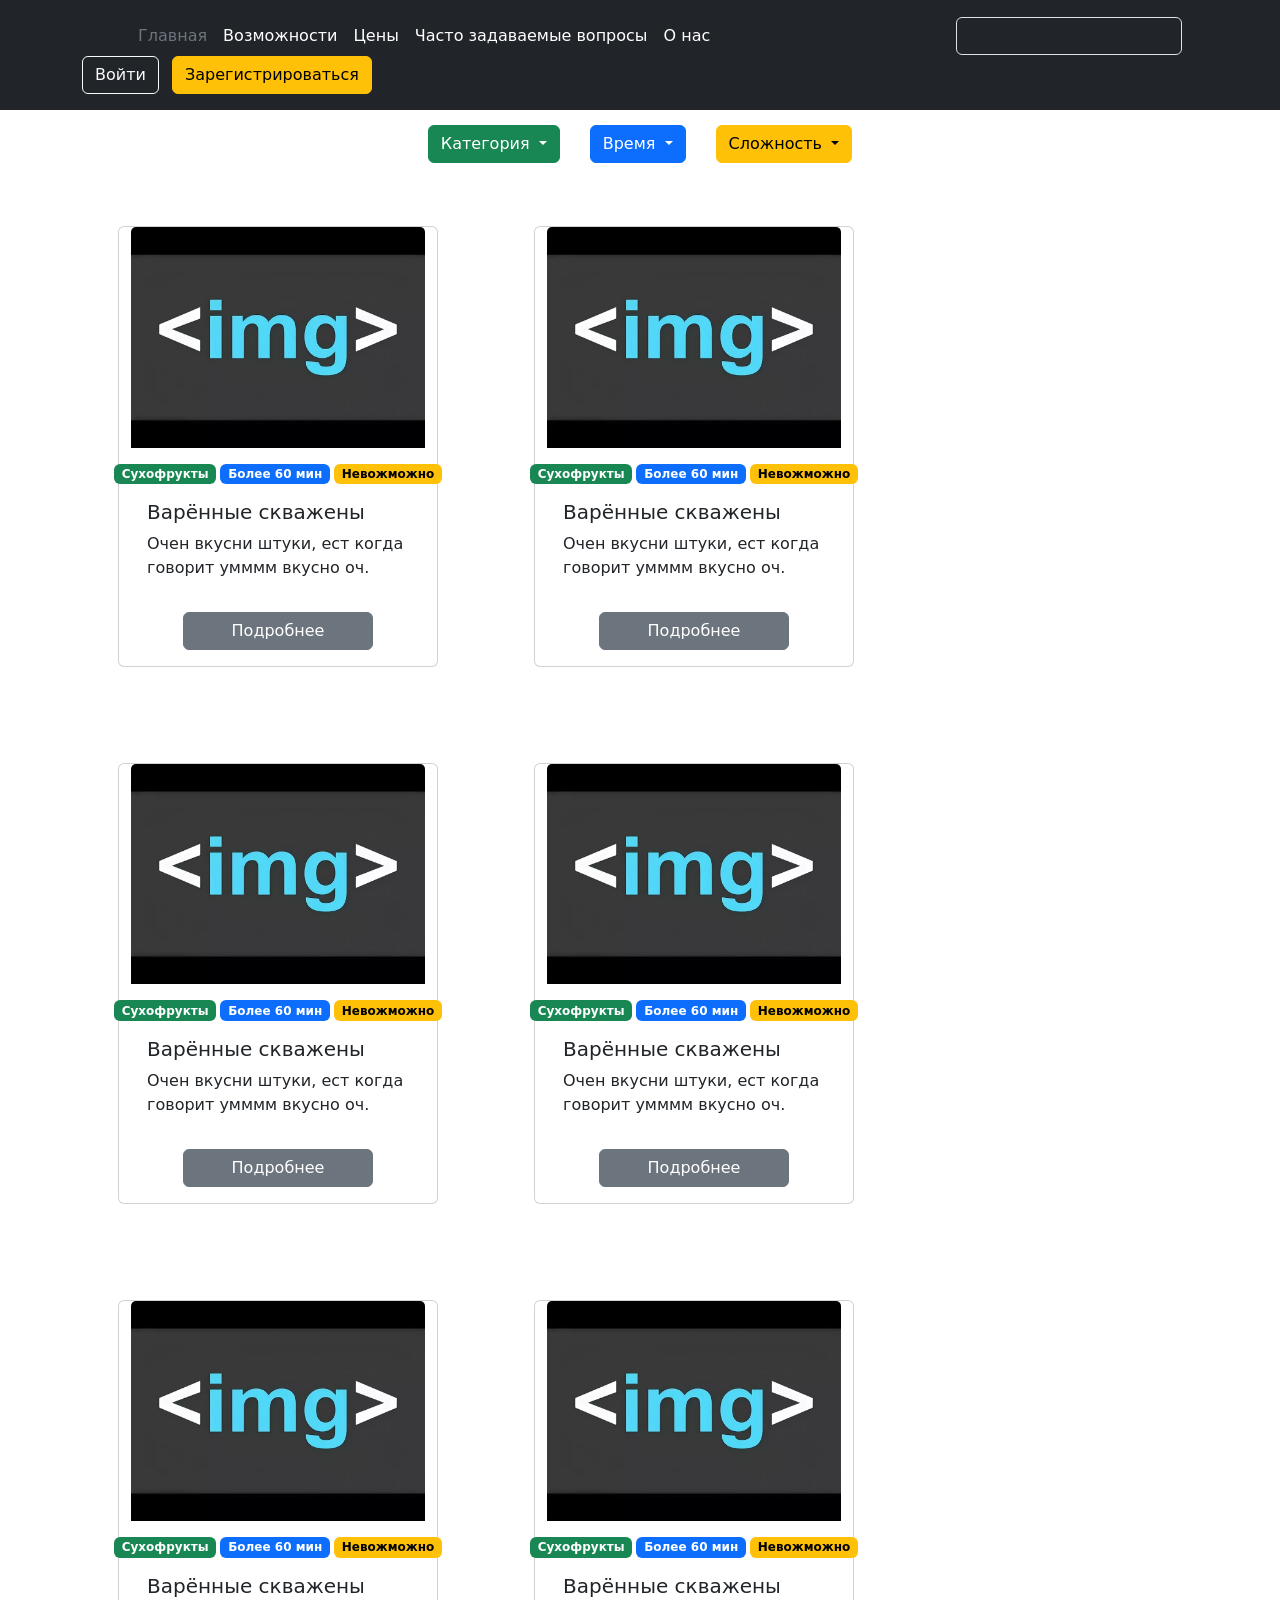
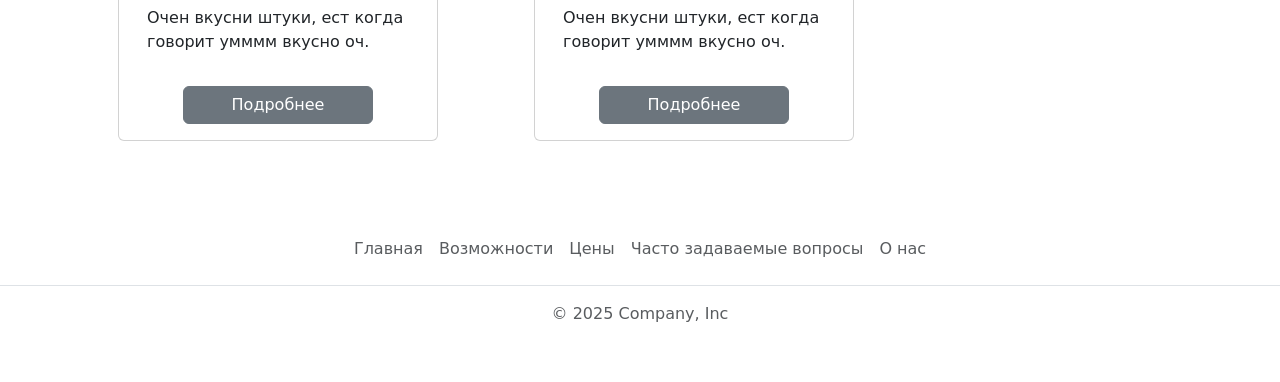
<file: index.html>
<!doctype html>
<html lang="en">
  <head>
    <meta charset="UTF-8" />
    <meta name="viewport" content="width=device-width, initial-scale=1.0" />
    <title>Document</title>
    <link
      href="https://cdn.jsdelivr.net/npm/bootstrap@5.3.8/dist/css/bootstrap.min.css"
      rel="stylesheet"
      integrity="sha384-sRIl4kxILFvY47J16cr9ZwB07vP4J8+LH7qKQnuqkuIAvNWLzeN8tE5YBujZqJLB"
      crossorigin="anonymous"
    />
    <link rel="stylesheet" href="style.css" />
  </head>
  <body>
    <header class="p-3 text-bg-dark">
      <div class="container">
        <div
          class="d-flex flex-wrap align-items-center justify-content-center justify-content-lg-start"
        >
          <a
            href="/"
            class="d-flex align-items-center mb-2 mb-lg-0 text-white text-decoration-none"
          >
            <svg
              class="bi me-2"
              width="40"
              height="32"
              role="img"
              aria-label="Bootstrap"
            >
              <use xlink:href="#bootstrap"></use>
            </svg>
          </a>
          <ul
            class="nav col-12 col-lg-auto me-lg-auto mb-2 justify-content-center mb-md-0"
          >
            <li>
              <a href="#" class="nav-link px-2 text-secondary">Главная</a>
            </li>
            <li>
              <a href="#" class="nav-link px-2 text-white">Возможности</a>
            </li>
            <li><a href="#" class="nav-link px-2 text-white">Цены</a></li>
            <li>
              <a href="#" class="nav-link px-2 text-white"
                >Часто задаваемые вопросы</a
              >
            </li>
            <li><a href="#" class="nav-link px-2 text-white">О нас</a></li>
          </ul>
          <form class="col-12 col-lg-auto mb-3 mb-lg-0 me-lg-3" role="search">
            <input
              type="search"
              class="form-control form-control-dark text-bg-dark"
              placeholder="Поиск..."
              aria-label="Поиск"
            />
          </form>
          <div class="text-end">
            <button type="button" class="btn btn-outline-light me-2">
              Войти
            </button>
            <button type="button" class="btn btn-warning">
              Зарегистрироваться
            </button>
          </div>
        </div>
      </div>
    </header>
    <div class="kat-group">
      <!-- Категория -->
      <div class="btn-group">
        <button
          type="button"
          class="btn btn-success dropdown-toggle"
          data-bs-toggle="dropdown"
          aria-expanded="false"
        >
          Категория
        </button>
        <ul class="dropdown-menu">
          <li><a class="dropdown-item" href="#">Завтрак</a></li>
          <li><a class="dropdown-item" href="#">Обед</a></li>
          <li><a class="dropdown-item" href="#">Ужин</a></li>
          <li><a class="dropdown-item" href="#">Десерт</a></li>
        </ul>
      </div>

      <!-- Время -->
      <div class="btn-group">
        <button
          type="button"
          class="btn btn-primary dropdown-toggle"
          data-bs-toggle="dropdown"
          aria-expanded="false"
        >
          Время
        </button>
        <ul class="dropdown-menu">
          <li><a class="dropdown-item" href="#">До 30 мин</a></li>
          <li><a class="dropdown-item" href="#">30-60 мин</a></li>
          <li><a class="dropdown-item" href="#">Более 60 мин</a></li>
          <li><a class="dropdown-item" href="#">Более 120 мин</a></li>
        </ul>
      </div>

      <!-- Сложность -->
      <div class="btn-group">
        <button
          type="button"
          class="btn btn-warning dropdown-toggle"
          data-bs-toggle="dropdown"
          aria-expanded="false"
        >
          Сложность
        </button>
        <ul class="dropdown-menu">
          <li><a class="dropdown-item" href="#">Легко</a></li>
          <li><a class="dropdown-item" href="#">Средне</a></li>
          <li><a class="dropdown-item" href="#">Сложно</a></li>
          <li><a class="dropdown-item" href="#">Невожможно</a></li>
        </ul>
      </div>
    </div>

    <div class="container">
      <div class="row">
        <div class="card m-5" style="width: 20rem">
          <img src="i.webp" class="card-img-top" alt="..." />
          <div class="card-body">
            <div class="d-flex justify-content-center">
              <p class="badge text-bg-success ">Сухофрукты</p>
              <p class="badge text-bg-primary mx-1">Более 60 мин</p>
              <p class="badge text-bg-warning   ">Невожможно</p>
            </div>
            <h5 class="card-title">Варённые скважены</h5>
            <p class="card-text">
              Очен вкусни штуки, ест когда говорит умммм вкусно оч.
            </p>
          </div>
          <div class="card-body mx-auto">
            <button type="button" class="btn btn-secondary px-5">
              Подробнее
            </button>
          </div>
        </div>

         <div class="card m-5" style="width: 20rem">
          <img src="i.webp" class="card-img-top" alt="..." />
          <div class="card-body">
            <div class="d-flex justify-content-center">
              <p class="badge text-bg-success ">Сухофрукты</p>
              <p class="badge text-bg-primary mx-1">Более 60 мин</p>
              <p class="badge text-bg-warning   ">Невожможно</p>
            </div>
            <h5 class="card-title">Варённые скважены</h5>
            <p class="card-text">
              Очен вкусни штуки, ест когда говорит умммм вкусно оч.
            </p>
          </div>
          <div class="card-body mx-auto">
            <button type="button" class="btn btn-secondary px-5">
              Подробнее
            </button>
          </div>
        </div>

         <div class="card m-5" style="width: 20rem">
          <img src="i.webp" class="card-img-top" alt="..." />
          <div class="card-body">
            <div class="d-flex justify-content-center">
              <p class="badge text-bg-success ">Сухофрукты</p>
              <p class="badge text-bg-primary mx-1">Более 60 мин</p>
              <p class="badge text-bg-warning   ">Невожможно</p>
            </div>
            <h5 class="card-title">Варённые скважены</h5>
            <p class="card-text">
              Очен вкусни штуки, ест когда говорит умммм вкусно оч.
            </p>
          </div>
          <div class="card-body mx-auto">
            <button type="button" class="btn btn-secondary px-5">
              Подробнее
            </button>
          </div>
        </div>

         <div class="card m-5" style="width: 20rem">
          <img src="i.webp" class="card-img-top" alt="..." />
          <div class="card-body">
            <div class="d-flex justify-content-center">
              <p class="badge text-bg-success ">Сухофрукты</p>
              <p class="badge text-bg-primary mx-1">Более 60 мин</p>
              <p class="badge text-bg-warning  ">Невожможно</p>
            </div>
            <h5 class="card-title">Варённые скважены</h5>
            <p class="card-text">
              Очен вкусни штуки, ест когда говорит умммм вкусно оч.
            </p>
          </div>
          <div class="card-body mx-auto">
            <button type="button" class="btn btn-secondary px-5">
              Подробнее
            </button>
          </div>
        </div>

         <div class="card m-5" style="width: 20rem">
          <img src="i.webp" class="card-img-top" alt="..." />
          <div class="card-body">
            <div class="d-flex justify-content-center">
              <p class="badge text-bg-success ">Сухофрукты</p>
              <p class="badge text-bg-primary mx-1">Более 60 мин</p>
              <p class="badge text-bg-warning   ">Невожможно</p>
            </div>
            <h5 class="card-title">Варённые скважены</h5>
            <p class="card-text">
              Очен вкусни штуки, ест когда говорит умммм вкусно оч.
            </p>
          </div>
          <div class="card-body mx-auto">
            <button type="button" class="btn btn-secondary px-5">
              Подробнее
            </button>
          </div>
        </div>

         <div class="card m-5" style="width: 20rem">
          <img src="i.webp" class="card-img-top" alt="..." />
          <div class="card-body">
            <div class="d-flex justify-content-center">
              <p class="badge text-bg-success ">Сухофрукты</p>
              <p class="badge text-bg-primary mx-1">Более 60 мин</p>
              <p class="badge text-bg-warning   ">Невожможно</p>
            </div>
            <h5 class="card-title">Варённые скважены</h5>
            <p class="card-text">
              Очен вкусни штуки, ест когда говорит умммм вкусно оч.
            </p>
          </div>
          <div class="card-body mx-auto">
            <button type="button" class="btn btn-secondary px-5">
              Подробнее
            </button>
          </div>
        </div>
      </div>
    </div>

    <!-- Зареганый
    <header class="p-3 mb-3 border-bottom"> <div class="container"> <div class="d-flex flex-wrap align-items-center justify-content-center justify-content-lg-start"> <a href="/" class="d-flex align-items-center mb-2 mb-lg-0 link-body-emphasis text-decoration-none"> <svg class="bi me-2" width="40" height="32" role="img" aria-label="Bootstrap"><use xlink:href="#bootstrap"></use></svg> </a> <ul class="nav col-12 col-lg-auto me-lg-auto mb-2 justify-content-center mb-md-0"> <li><a href="#" class="nav-link px-2 link-secondary"><ya-tr-span data-index="5-0" data-translated="true" data-source-lang="en" data-target-lang="ru" data-value="Overview" data-translation="Обзор" data-ch="0" data-type="trSpan" style="visibility: inherit !important;">Обзор</ya-tr-span></a></li> <li><a href="#" class="nav-link px-2 link-body-emphasis"><ya-tr-span data-index="5-0" data-translated="true" data-source-lang="en" data-target-lang="ru" data-value="Inventory" data-translation="Инвентарь" data-ch="0" data-type="trSpan" style="visibility: inherit !important;">Инвентарь</ya-tr-span></a></li> <li><a href="#" class="nav-link px-2 link-body-emphasis"><ya-tr-span data-index="5-0" data-translated="true" data-source-lang="en" data-target-lang="ru" data-value="Customers" data-translation="Клиенты" data-ch="0" data-type="trSpan" style="visibility: inherit !important;">Клиенты</ya-tr-span></a></li> <li><a href="#" class="nav-link px-2 link-body-emphasis"><ya-tr-span data-index="5-0" data-translated="true" data-source-lang="en" data-target-lang="ru" data-value="Products" data-translation="Товары" data-ch="0" data-type="trSpan" style="visibility: inherit !important;">Товары</ya-tr-span></a></li> </ul> <form class="col-12 col-lg-auto mb-3 mb-lg-0 me-lg-3" role="search"> <input type="search" class="form-control" placeholder="Поиск..." aria-label="Поиск"> </form> <div class="dropdown text-end"> <a href="#" class="d-block link-body-emphasis text-decoration-none dropdown-toggle" data-bs-toggle="dropdown" aria-expanded="false"> <img src="https://github.com/mdo.png" alt="mdo" width="32" height="32" class="rounded-circle"> </a> <ul class="dropdown-menu text-small"> <li><a class="dropdown-item" href="#">New project...</a></li> <li><a class="dropdown-item" href="#">Settings</a></li> <li><a class="dropdown-item" href="#">Profile</a></li> <li><hr class="dropdown-divider"></li> <li><a class="dropdown-item" href="#">Sign out</a></li> </ul> </div> </div> </div> </header> -->
    <footer class="py-3 my-4">
      <ul class="nav justify-content-center border-bottom pb-3 mb-3">
        <li class="nav-item">
          <a href="#" class="nav-link px-2 text-body-secondary"
            ><ya-tr-span
              data-index="12-0"
              data-translated="true"
              data-source-lang="en"
              data-target-lang="ru"
              data-value="Home"
              data-translation="Главная"
              data-ch="0"
              data-type="trSpan"
              style="visibility: inherit !important"
              >Главная</ya-tr-span
            ></a
          >
        </li>
        <li class="nav-item">
          <a href="#" class="nav-link px-2 text-body-secondary"
            ><ya-tr-span
              data-index="12-0"
              data-translated="true"
              data-source-lang="en"
              data-target-lang="ru"
              data-value="Features"
              data-translation="Возможности"
              data-ch="0"
              data-type="trSpan"
              style="visibility: inherit !important"
              >Возможности</ya-tr-span
            ></a
          >
        </li>
        <li class="nav-item">
          <a href="#" class="nav-link px-2 text-body-secondary"
            ><ya-tr-span
              data-index="12-0"
              data-translated="true"
              data-source-lang="en"
              data-target-lang="ru"
              data-value="Pricing"
              data-translation="Цены"
              data-ch="0"
              data-type="trSpan"
              style="visibility: inherit !important"
              >Цены</ya-tr-span
            ></a
          >
        </li>
        <li class="nav-item">
          <a href="#" class="nav-link px-2 text-body-secondary"
            ><ya-tr-span
              data-index="12-0"
              data-translated="true"
              data-source-lang="en"
              data-target-lang="ru"
              data-value="FAQs"
              data-translation="Часто задаваемые вопросы"
              data-ch="0"
              data-type="trSpan"
              style="visibility: inherit !important"
              >Часто задаваемые вопросы</ya-tr-span
            ></a
          >
        </li>
        <li class="nav-item">
          <a href="#" class="nav-link px-2 text-body-secondary"
            ><ya-tr-span
              data-index="12-0"
              data-translated="true"
              data-source-lang="en"
              data-target-lang="ru"
              data-value="About"
              data-translation="О нас"
              data-ch="0"
              data-type="trSpan"
              style="visibility: inherit !important"
              >О нас</ya-tr-span
            ></a
          >
        </li>
      </ul>
      <p class="text-center text-body-secondary">© 2025 Company, Inc</p>
    </footer>
    <script
      src="https://cdn.jsdelivr.net/npm/bootstrap@5.3.8/dist/js/bootstrap.bundle.min.js"
      integrity="sha384-FKyoEForCGlyvwx9Hj09JcYn3nv7wiPVlz7YYwJrWVcXK/BmnVDxM+D2scQbITxI"
      crossorigin="anonymous"
    ></script>
  </body>
</html>
</file>
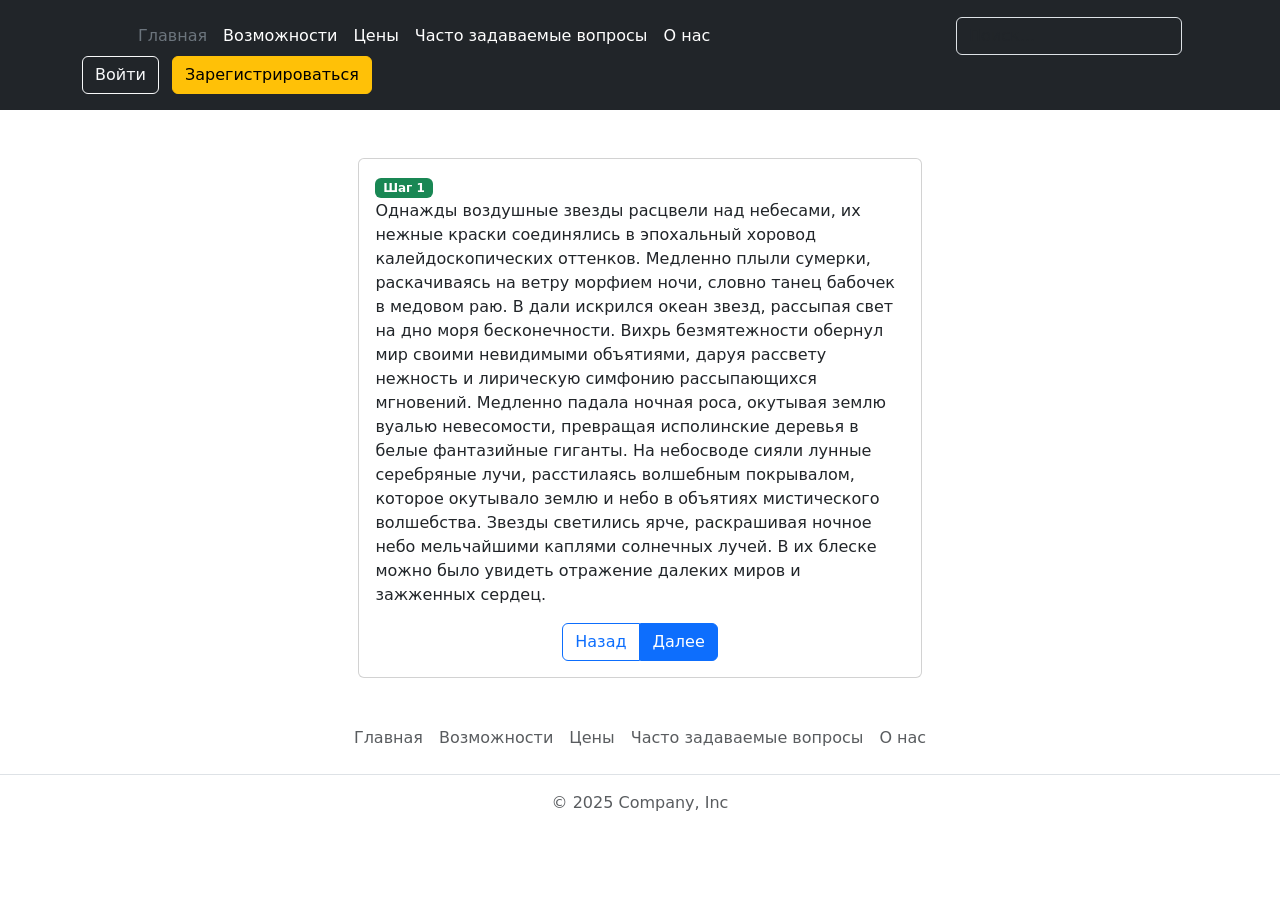
<file: card-next-1.html>
<!doctype html>
<html lang="en">
  <head>
    <meta charset="UTF-8" />
    <meta name="viewport" content="width=device-width, initial-scale=1.0" />
    <title>Document</title>
    <link
      href="https://cdn.jsdelivr.net/npm/bootstrap@5.3.8/dist/css/bootstrap.min.css"
      rel="stylesheet"
      integrity="sha384-sRIl4kxILFvY47J16cr9ZwB07vP4J8+LH7qKQnuqkuIAvNWLzeN8tE5YBujZqJLB"
      crossorigin="anonymous"
    />
    <link rel="stylesheet" href="style.css">
  </head>
  <body>
    <header class="p-3 text-bg-dark">
      <div class="container">
        <div
          class="d-flex flex-wrap align-items-center justify-content-center justify-content-lg-start"
        >
          <a
            href="/"
            class="d-flex align-items-center mb-2 mb-lg-0 text-white text-decoration-none"
          >
            <svg
              class="bi me-2"
              width="40"
              height="32"
              role="img"
              aria-label="Bootstrap"
            >
              <use xlink:href="#bootstrap"></use>
            </svg>
          </a>
          <ul
            class="nav col-12 col-lg-auto me-lg-auto mb-2 justify-content-center mb-md-0"
          >
            <li>
              <a href="#" class="nav-link px-2 text-secondary">Главная</a>
            </li>
            <li>
              <a href="#" class="nav-link px-2 text-white">Возможности</a>
            </li>
            <li><a href="#" class="nav-link px-2 text-white">Цены</a></li>
            <li>
              <a href="#" class="nav-link px-2 text-white"
                >Часто задаваемые вопросы</a
              >
            </li>
            <li><a href="#" class="nav-link px-2 text-white">О нас</a></li>
          </ul>
          <form class="col-12 col-lg-auto mb-3 mb-lg-0 me-lg-3" role="search">
            <input
              type="search"
              class="form-control form-control-dark text-bg-dark"
              placeholder="Поиск..."
              aria-label="Поиск"
            />
          </form>
          <div class="text-end">
            <button type="button" class="btn btn-outline-light me-2">
              Войти
            </button>
            <button type="button" class="btn btn-warning">
              Зарегистрироваться
            </button>
          </div>
        </div>
      </div>
    </header>

<div class="card-st mt-5">    
<div class="card mb-3">
<!-- <img src="i.webp" class="card-img-top img-st" alt="..."> -->
  <div class="card-body">
    <span class="badge text-bg-success">Шаг 1</span>
    
    <p class="card-text">Однажды воздушные звезды расцвели над небесами, их нежные краски соединялись в эпохальный хоровод калейдоскопических оттенков. Медленно плыли сумерки, раскачиваясь на ветру морфием ночи, словно танец бабочек в медовом раю. В дали искрился океан звезд, рассыпая свет на дно моря бесконечности. 

Вихрь безмятежности обернул мир своими невидимыми объятиями, даруя рассвету нежность и лирическую симфонию рассыпающихся мгновений. Медленно падала ночная роса, окутывая землю вуалью невесомости, превращая исполинские деревья в белые фантазийные гиганты. 

На небосводе сияли лунные серебряные лучи, расстилаясь волшебным покрывалом, которое окутывало землю и небо в объятиях мистического волшебства. Звезды светились ярче, раскрашивая ночное небо мельчайшими каплями солнечных лучей. В их блеске можно было увидеть отражение далеких миров и зажженных сердец. </p>
    <div class="d-flex justify-content-center">
<button type="button" class="btn btn-outline-primary btn-nxt-l">Назад</button>
<button type="button" class="btn btn-primary but-izb-nxt btn-nxt-r">Далее</button>
</div>
  </div>
</div>
</div>


    
    <!-- Зареганый
    <header class="p-3 mb-3 border-bottom"> <div class="container"> <div class="d-flex flex-wrap align-items-center justify-content-center justify-content-lg-start"> <a href="/" class="d-flex align-items-center mb-2 mb-lg-0 link-body-emphasis text-decoration-none"> <svg class="bi me-2" width="40" height="32" role="img" aria-label="Bootstrap"><use xlink:href="#bootstrap"></use></svg> </a> <ul class="nav col-12 col-lg-auto me-lg-auto mb-2 justify-content-center mb-md-0"> <li><a href="#" class="nav-link px-2 link-secondary"><ya-tr-span data-index="5-0" data-translated="true" data-source-lang="en" data-target-lang="ru" data-value="Overview" data-translation="Обзор" data-ch="0" data-type="trSpan" style="visibility: inherit !important;">Обзор</ya-tr-span></a></li> <li><a href="#" class="nav-link px-2 link-body-emphasis"><ya-tr-span data-index="5-0" data-translated="true" data-source-lang="en" data-target-lang="ru" data-value="Inventory" data-translation="Инвентарь" data-ch="0" data-type="trSpan" style="visibility: inherit !important;">Инвентарь</ya-tr-span></a></li> <li><a href="#" class="nav-link px-2 link-body-emphasis"><ya-tr-span data-index="5-0" data-translated="true" data-source-lang="en" data-target-lang="ru" data-value="Customers" data-translation="Клиенты" data-ch="0" data-type="trSpan" style="visibility: inherit !important;">Клиенты</ya-tr-span></a></li> <li><a href="#" class="nav-link px-2 link-body-emphasis"><ya-tr-span data-index="5-0" data-translated="true" data-source-lang="en" data-target-lang="ru" data-value="Products" data-translation="Товары" data-ch="0" data-type="trSpan" style="visibility: inherit !important;">Товары</ya-tr-span></a></li> </ul> <form class="col-12 col-lg-auto mb-3 mb-lg-0 me-lg-3" role="search"> <input type="search" class="form-control" placeholder="Поиск..." aria-label="Поиск"> </form> <div class="dropdown text-end"> <a href="#" class="d-block link-body-emphasis text-decoration-none dropdown-toggle" data-bs-toggle="dropdown" aria-expanded="false"> <img src="https://github.com/mdo.png" alt="mdo" width="32" height="32" class="rounded-circle"> </a> <ul class="dropdown-menu text-small"> <li><a class="dropdown-item" href="#">New project...</a></li> <li><a class="dropdown-item" href="#">Settings</a></li> <li><a class="dropdown-item" href="#">Profile</a></li> <li><hr class="dropdown-divider"></li> <li><a class="dropdown-item" href="#">Sign out</a></li> </ul> </div> </div> </div> </header> -->
<footer class="py-3 my-4"> <ul class="nav justify-content-center border-bottom pb-3 mb-3"> <li class="nav-item"><a href="#" class="nav-link px-2 text-body-secondary"><ya-tr-span data-index="12-0" data-translated="true" data-source-lang="en" data-target-lang="ru" data-value="Home" data-translation="Главная" data-ch="0" data-type="trSpan" style="visibility: inherit !important;">Главная</ya-tr-span></a></li> <li class="nav-item"><a href="#" class="nav-link px-2 text-body-secondary"><ya-tr-span data-index="12-0" data-translated="true" data-source-lang="en" data-target-lang="ru" data-value="Features" data-translation="Возможности" data-ch="0" data-type="trSpan" style="visibility: inherit !important;">Возможности</ya-tr-span></a></li> <li class="nav-item"><a href="#" class="nav-link px-2 text-body-secondary"><ya-tr-span data-index="12-0" data-translated="true" data-source-lang="en" data-target-lang="ru" data-value="Pricing" data-translation="Цены" data-ch="0" data-type="trSpan" style="visibility: inherit !important;">Цены</ya-tr-span></a></li> <li class="nav-item"><a href="#" class="nav-link px-2 text-body-secondary"><ya-tr-span data-index="12-0" data-translated="true" data-source-lang="en" data-target-lang="ru" data-value="FAQs" data-translation="Часто задаваемые вопросы" data-ch="0" data-type="trSpan" style="visibility: inherit !important;">Часто задаваемые вопросы</ya-tr-span></a></li> <li class="nav-item"><a href="#" class="nav-link px-2 text-body-secondary"><ya-tr-span data-index="12-0" data-translated="true" data-source-lang="en" data-target-lang="ru" data-value="About" data-translation="О нас" data-ch="0" data-type="trSpan" style="visibility: inherit !important;">О нас</ya-tr-span></a></li> </ul> <p class="text-center text-body-secondary">© 2025 Company, Inc</p> </footer>
    <script
      src="https://cdn.jsdelivr.net/npm/bootstrap@5.3.8/dist/js/bootstrap.bundle.min.js"
      integrity="sha384-FKyoEForCGlyvwx9Hj09JcYn3nv7wiPVlz7YYwJrWVcXK/BmnVDxM+D2scQbITxI"
      crossorigin="anonymous"
    ></script>
  </body>
</html>
</file>
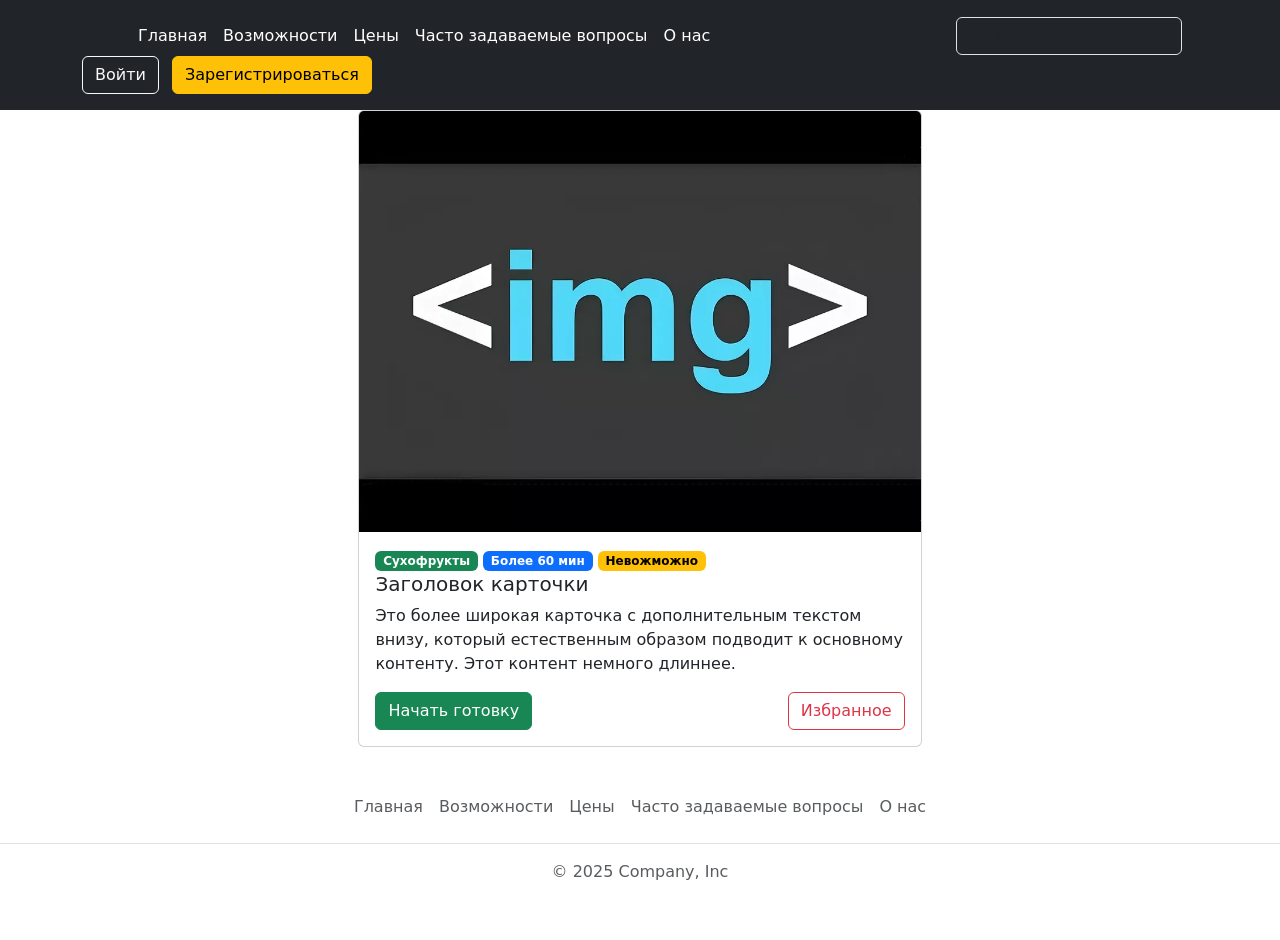
<file: card.html>
<!doctype html>
<html lang="en">
  <head>
    <meta charset="UTF-8" />
    <meta name="viewport" content="width=device-width, initial-scale=1.0" />
    <title>Document</title>
    <link
      href="https://cdn.jsdelivr.net/npm/bootstrap@5.3.8/dist/css/bootstrap.min.css"
      rel="stylesheet"
      integrity="sha384-sRIl4kxILFvY47J16cr9ZwB07vP4J8+LH7qKQnuqkuIAvNWLzeN8tE5YBujZqJLB"
      crossorigin="anonymous"
    />
    <link rel="stylesheet" href="style.css">
  </head>
  <body>
    <header class="p-3 text-bg-dark">
      <div class="container">
        <div
          class="d-flex flex-wrap align-items-center justify-content-center justify-content-lg-start"
        >
          <a
            href="/"
            class="d-flex align-items-center mb-2 mb-lg-0 text-white text-decoration-none"
          >
            <svg
              class="bi me-2"
              width="40"
              height="32"
              role="img"
              aria-label="Bootstrap"
            >
              <use xlink:href="#bootstrap"></use>
            </svg>
          </a>
          <ul
            class="nav col-12 col-lg-auto me-lg-auto mb-2 justify-content-center mb-md-0"
          >
            <li>
              <a href="index.html" class="nav-link px-2 text-white">Главная</a>
            </li>
            <li>
              <a href="#" class="nav-link px-2 text-white">Возможности</a>
            </li>
            <li><a href="#" class="nav-link px-2 text-white">Цены</a></li>
            <li>
              <a href="#" class="nav-link px-2 text-white"
                >Часто задаваемые вопросы</a
              >
            </li>
            <li><a href="#" class="nav-link px-2 text-white">О нас</a></li>
          </ul>
          <form class="col-12 col-lg-auto mb-3 mb-lg-0 me-lg-3" role="search">
            <input
              type="search"
              class="form-control form-control-dark text-bg-dark"
              placeholder="Поиск..."
              aria-label="Поиск"
            />
          </form>
          <div class="text-end">
            <button type="button" class="btn btn-outline-light me-2">
              Войти
            </button>
            <button type="button" class="btn btn-warning">
              Зарегистрироваться
            </button>
          </div>
        </div>
      </div>
    </header>

<div class="card-st">    
<div class="card mb-3">
<img src="i.webp" class="card-img-top img-st" alt="...">
  <div class="card-body">
    <span class="badge text-bg-success">Сухофрукты</span>
    <span class="badge text-bg-primary">Более 60 мин</span>
<span class="badge text-bg-warning">Невожможно</span>
    <h5 class="card-title"><ya-tr-span data-index="86-0" data-translated="true" data-source-lang="en" data-target-lang="ru" data-value="Card title" data-translation="Заголовок карточки" data-ch="0" data-type="trSpan" style="visibility: inherit !important;">Заголовок карточки</ya-tr-span></h5>
    <p class="card-text"><ya-tr-span data-index="86-0" data-translated="true" data-source-lang="en" data-target-lang="ru" data-value="This is a wider card with supporting text below as a natural lead-in to additional content. " data-translation="Это более широкая карточка с дополнительным текстом внизу, который естественным образом подводит к основному контенту. " data-ch="0" data-type="trSpan" style="visibility: inherit !important;">Это более широкая карточка с дополнительным текстом внизу, который естественным образом подводит к основному контенту. </ya-tr-span><ya-tr-span data-index="86-1" data-translated="true" data-source-lang="en" data-target-lang="ru" data-value="This content is a little bit longer." data-translation="Этот контент немного длиннее." data-ch="0" data-type="trSpan" style="visibility: inherit !important;">Этот контент немного длиннее.</ya-tr-span></p>
<div class="d-flex justify-content-between">
    <a type="button" class="btn btn-success " href="card-next-1.html">Начать готовку</a>
<button type="button" class="btn btn-outline-danger but-izb">Избранное</button>
</div>
  </div>
</div>
</div>


    
    <!-- Зареганый
    <header class="p-3 mb-3 border-bottom"> <div class="container"> <div class="d-flex flex-wrap align-items-center justify-content-center justify-content-lg-start"> <a href="/" class="d-flex align-items-center mb-2 mb-lg-0 link-body-emphasis text-decoration-none"> <svg class="bi me-2" width="40" height="32" role="img" aria-label="Bootstrap"><use xlink:href="#bootstrap"></use></svg> </a> <ul class="nav col-12 col-lg-auto me-lg-auto mb-2 justify-content-center mb-md-0"> <li><a href="#" class="nav-link px-2 link-secondary"><ya-tr-span data-index="5-0" data-translated="true" data-source-lang="en" data-target-lang="ru" data-value="Overview" data-translation="Обзор" data-ch="0" data-type="trSpan" style="visibility: inherit !important;">Обзор</ya-tr-span></a></li> <li><a href="#" class="nav-link px-2 link-body-emphasis"><ya-tr-span data-index="5-0" data-translated="true" data-source-lang="en" data-target-lang="ru" data-value="Inventory" data-translation="Инвентарь" data-ch="0" data-type="trSpan" style="visibility: inherit !important;">Инвентарь</ya-tr-span></a></li> <li><a href="#" class="nav-link px-2 link-body-emphasis"><ya-tr-span data-index="5-0" data-translated="true" data-source-lang="en" data-target-lang="ru" data-value="Customers" data-translation="Клиенты" data-ch="0" data-type="trSpan" style="visibility: inherit !important;">Клиенты</ya-tr-span></a></li> <li><a href="#" class="nav-link px-2 link-body-emphasis"><ya-tr-span data-index="5-0" data-translated="true" data-source-lang="en" data-target-lang="ru" data-value="Products" data-translation="Товары" data-ch="0" data-type="trSpan" style="visibility: inherit !important;">Товары</ya-tr-span></a></li> </ul> <form class="col-12 col-lg-auto mb-3 mb-lg-0 me-lg-3" role="search"> <input type="search" class="form-control" placeholder="Поиск..." aria-label="Поиск"> </form> <div class="dropdown text-end"> <a href="#" class="d-block link-body-emphasis text-decoration-none dropdown-toggle" data-bs-toggle="dropdown" aria-expanded="false"> <img src="https://github.com/mdo.png" alt="mdo" width="32" height="32" class="rounded-circle"> </a> <ul class="dropdown-menu text-small"> <li><a class="dropdown-item" href="#">New project...</a></li> <li><a class="dropdown-item" href="#">Settings</a></li> <li><a class="dropdown-item" href="#">Profile</a></li> <li><hr class="dropdown-divider"></li> <li><a class="dropdown-item" href="#">Sign out</a></li> </ul> </div> </div> </div> </header> -->
<footer class="py-3 my-4"> <ul class="nav justify-content-center border-bottom pb-3 mb-3"> <li class="nav-item"><a href="#" class="nav-link px-2 text-body-secondary"><ya-tr-span data-index="12-0" data-translated="true" data-source-lang="en" data-target-lang="ru" data-value="Home" data-translation="Главная" data-ch="0" data-type="trSpan" style="visibility: inherit !important;">Главная</ya-tr-span></a></li> <li class="nav-item"><a href="#" class="nav-link px-2 text-body-secondary"><ya-tr-span data-index="12-0" data-translated="true" data-source-lang="en" data-target-lang="ru" data-value="Features" data-translation="Возможности" data-ch="0" data-type="trSpan" style="visibility: inherit !important;">Возможности</ya-tr-span></a></li> <li class="nav-item"><a href="#" class="nav-link px-2 text-body-secondary"><ya-tr-span data-index="12-0" data-translated="true" data-source-lang="en" data-target-lang="ru" data-value="Pricing" data-translation="Цены" data-ch="0" data-type="trSpan" style="visibility: inherit !important;">Цены</ya-tr-span></a></li> <li class="nav-item"><a href="#" class="nav-link px-2 text-body-secondary"><ya-tr-span data-index="12-0" data-translated="true" data-source-lang="en" data-target-lang="ru" data-value="FAQs" data-translation="Часто задаваемые вопросы" data-ch="0" data-type="trSpan" style="visibility: inherit !important;">Часто задаваемые вопросы</ya-tr-span></a></li> <li class="nav-item"><a href="#" class="nav-link px-2 text-body-secondary"><ya-tr-span data-index="12-0" data-translated="true" data-source-lang="en" data-target-lang="ru" data-value="About" data-translation="О нас" data-ch="0" data-type="trSpan" style="visibility: inherit !important;">О нас</ya-tr-span></a></li> </ul> <p class="text-center text-body-secondary">© 2025 Company, Inc</p> </footer>
    <script
      src="https://cdn.jsdelivr.net/npm/bootstrap@5.3.8/dist/js/bootstrap.bundle.min.js"
      integrity="sha384-FKyoEForCGlyvwx9Hj09JcYn3nv7wiPVlz7YYwJrWVcXK/BmnVDxM+D2scQbITxI"
      crossorigin="anonymous"
    ></script>
  </body>
</html>
</file>
<file: style.css>
.kat-group{
    margin: auto;
    display: flex;
    justify-content: center;
}
.kat-group div{
    padding: 15px;
}
.card-st{
   padding-left: 28%;
   padding-right: 28%;
}
.img-st{
    width:100% ;
}
/* .but-izb{
    margin-left: 55%;
} */
.btn-nxt-l{
   border-top-right-radius: 0;
   border-bottom-right-radius:0;
}
.btn-nxt-r{
   border-top-left-radius: 0;
   border-bottom-left-radius:0;
}
</file>
